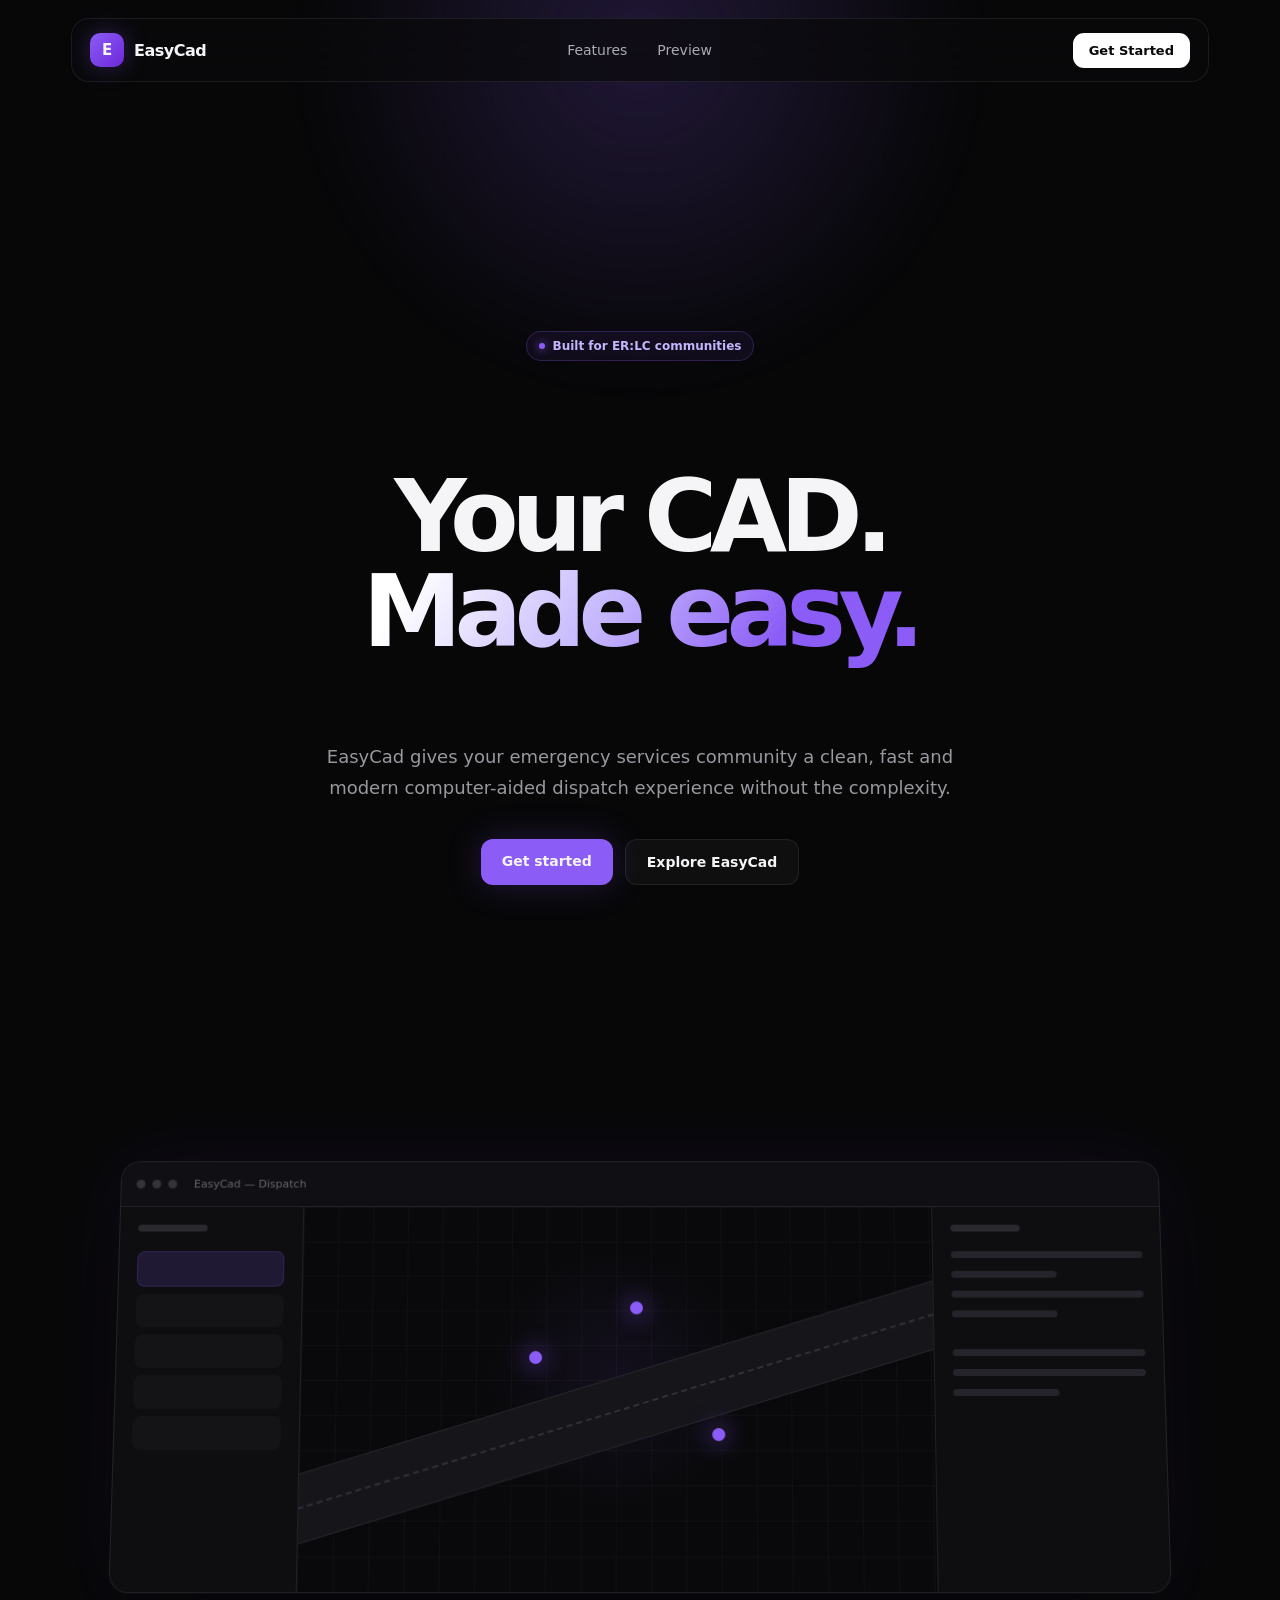
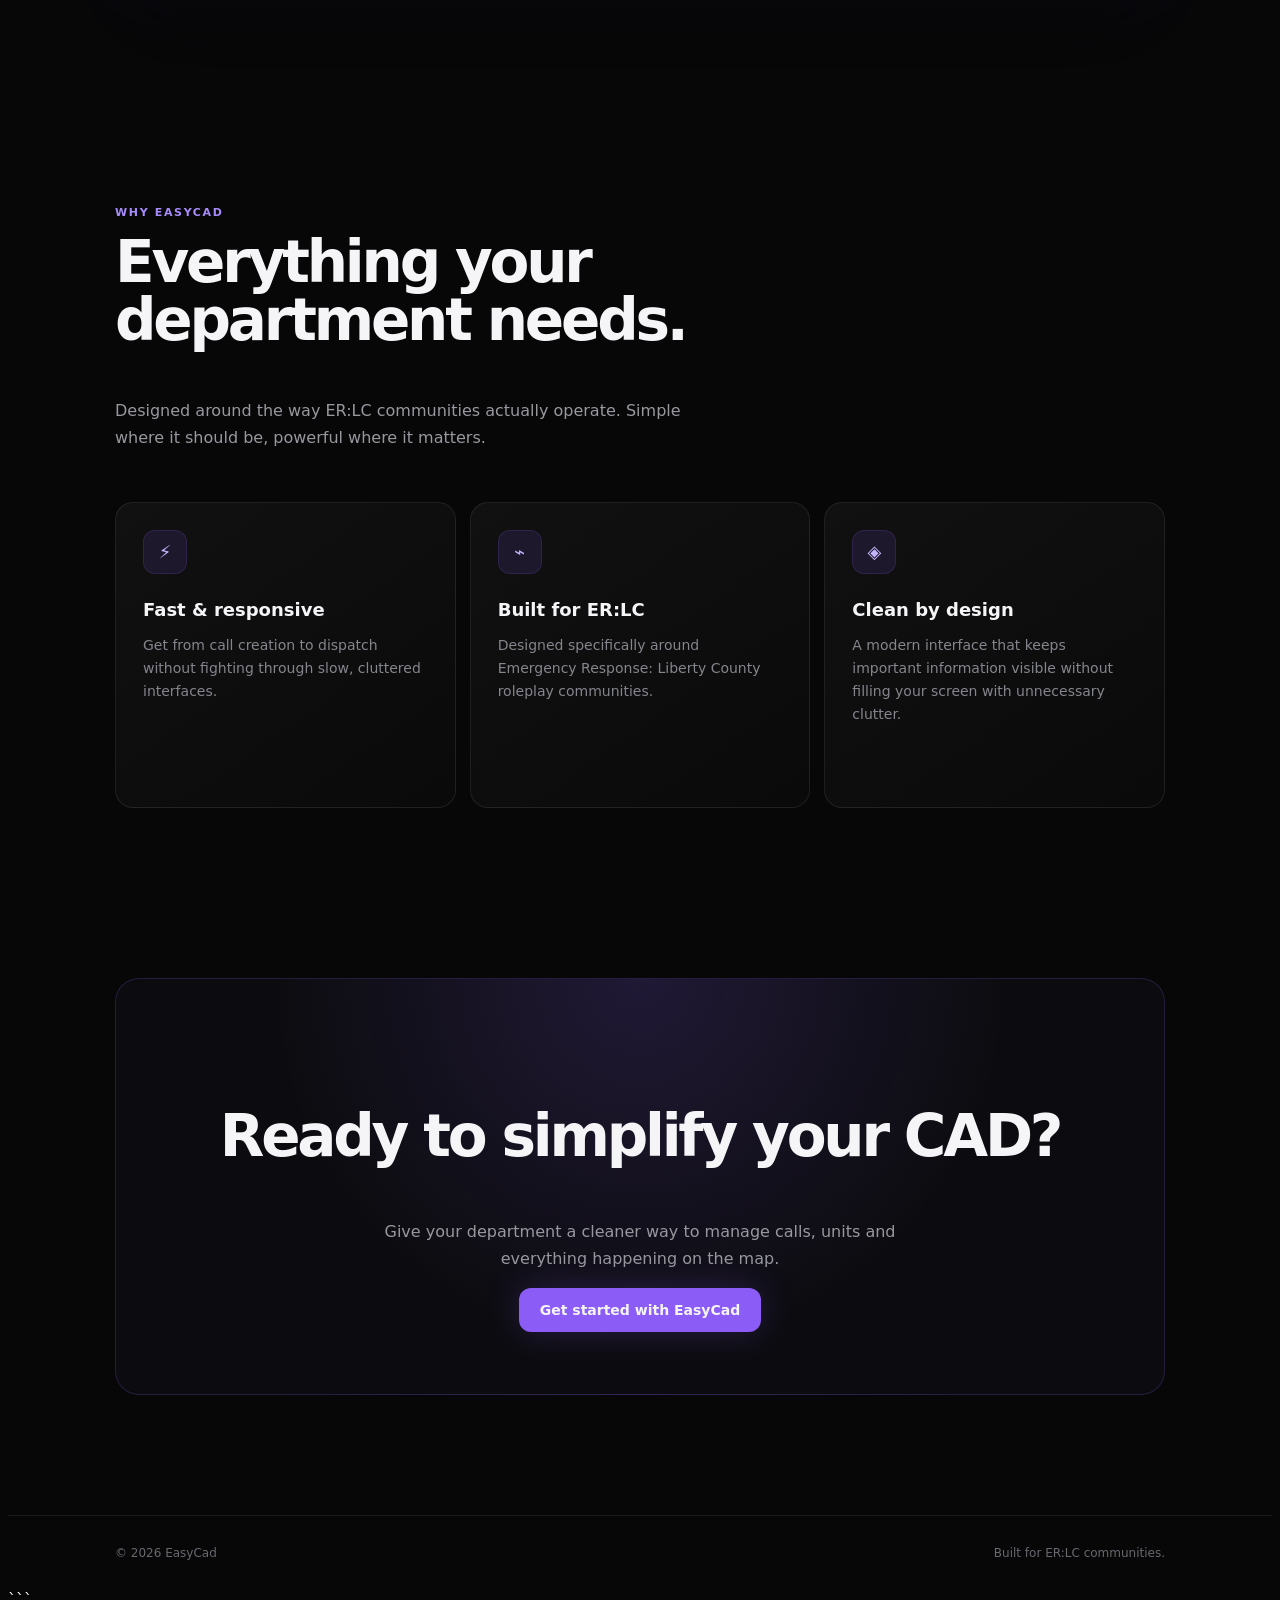
<file: index.html>
<!DOCTYPE html>
<html lang="en">
<head>
    <meta charset="UTF-8">
    <meta name="viewport" content="width=device-width, initial-scale=1.0">

    <title>EasyCad — CAD made easy</title>
    <meta
        name="description"
        content="EasyCad is a fast, modern CAD system built for ER:LC communities."
    >

    <link rel="stylesheet" href="style.css">
</head>

<body>

    <div class="background">
        <div class="grid"></div>
    </div>

    <nav class="navbar">
        <a href="#" class="brand">
            <div class="brand-icon">E</div>
            <span>EasyCad</span>
        </a>

        <div class="nav-links">
            <a href="#features">Features</a>
            <a href="#preview">Preview</a>
        </div>

        <a href="#start" class="nav-button">
            Get Started
        </a>
    </nav>

    <main>

        <section class="hero">

            <div class="hero-content">

                <div class="eyebrow">
                    <span class="status-dot"></span>
                    Built for ER:LC communities
                </div>

                <h1>
                    Your CAD.<br>
                    <span>Made easy.</span>
                </h1>

                <p>
                    EasyCad gives your emergency services community
                    a clean, fast and modern computer-aided dispatch
                    experience without the complexity.
                </p>

                <div class="hero-actions">
                    <a href="#start" class="primary-button">
                        Get started
                    </a>

                    <a href="#features" class="secondary-button">
                        Explore EasyCad
                    </a>
                </div>

            </div>

        </section>

        <section class="preview-section" id="preview">

            <div class="preview">

                <div class="window-bar">
                    <div class="window-dot"></div>
                    <div class="window-dot"></div>
                    <div class="window-dot"></div>

                    <div class="window-title">
                        EasyCad — Dispatch
                    </div>
                </div>

                <div class="cad-ui">

                    <aside class="sidebar">

                        <div class="fake-title"></div>

                        <div class="fake-item active"></div>
                        <div class="fake-item"></div>
                        <div class="fake-item"></div>
                        <div class="fake-item"></div>
                        <div class="fake-item"></div>

                    </aside>

                    <div class="map">

                        <div class="map-grid"></div>

                        <div class="map-road"></div>

                        <div class="map-marker marker-1"></div>
                        <div class="map-marker marker-2"></div>
                        <div class="map-marker marker-3"></div>

                    </div>

                    <aside class="right-panel">

                        <div class="fake-title"></div>

                        <div class="panel-line"></div>
                        <div class="panel-line short"></div>
                        <div class="panel-line"></div>
                        <div class="panel-line short"></div>

                        <br>

                        <div class="panel-line"></div>
                        <div class="panel-line"></div>
                        <div class="panel-line short"></div>

                    </aside>

                </div>

            </div>

        </section>

        <section class="features-section" id="features">

            <div class="section-inner">

                <div class="section-heading reveal">

                    <small>Why EasyCad</small>

                    <h2>
                        Everything your
                        department needs.
                    </h2>

                    <p>
                        Designed around the way ER:LC communities
                        actually operate. Simple where it should be,
                        powerful where it matters.
                    </p>

                </div>

                <div class="features">

                    <article class="feature reveal">

                        <div class="feature-icon">
                            ⚡
                        </div>

                        <h3>
                            Fast & responsive
                        </h3>

                        <p>
                            Get from call creation to dispatch without
                            fighting through slow, cluttered interfaces.
                        </p>

                    </article>

                    <article class="feature reveal">

                        <div class="feature-icon">
                            ⌁
                        </div>

                        <h3>
                            Built for ER:LC
                        </h3>

                        <p>
                            Designed specifically around Emergency
                            Response: Liberty County roleplay communities.
                        </p>

                    </article>

                    <article class="feature reveal">

                        <div class="feature-icon">
                            ◈
                        </div>

                        <h3>
                            Clean by design
                        </h3>

                        <p>
                            A modern interface that keeps important
                            information visible without filling your
                            screen with unnecessary clutter.
                        </p>

                    </article>

                </div>

            </div>

        </section>

        <section class="cta-section" id="start">

            <div class="section-inner">

                <div class="cta-box reveal">

                    <h2>
                        Ready to simplify
                        your CAD?
                    </h2>

                    <p>
                        Give your department a cleaner way to manage
                        calls, units and everything happening on the map.
                    </p>

                    <a href="#" class="primary-button">
                        Get started with EasyCad
                    </a>

                </div>

            </div>

        </section>

    </main>

    <footer>

        <div class="footer-inner">
            <span>
                © 2026 EasyCad
            </span>

            <span>
                Built for ER:LC communities.
            </span>
        </div>

    </footer>

    <script src="script.js"></script>

</body>
</html>
```
</file>
<file: style.css>
```css
* {
    box-sizing: border-box;
    margin: 0;
    padding: 0;
}

:root {
    --bg: #070708;
    --surface: #0d0d10;
    --surface-2: #121216;

    --border: rgba(255, 255, 255, 0.08);

    --text: #f5f5f7;
    --muted: #98989f;

    --accent: #8b5cf6;
    --accent-light: #a78bfa;
}

html {
    scroll-behavior: smooth;
}

body {
    background: var(--bg);
    color: var(--text);

    font-family:
        Inter,
        ui-sans-serif,
        system-ui,
        -apple-system,
        BlinkMacSystemFont,
        "Segoe UI",
        sans-serif;

    overflow-x: hidden;
}

a {
    color: inherit;
    text-decoration: none;
}

/* Background */

.background {
    position: fixed;
    inset: 0;

    pointer-events: none;

    z-index: -2;

    overflow: hidden;
}

.background::before {
    content: "";

    position: absolute;

    width: 700px;
    height: 700px;

    left: 50%;
    top: -300px;

    transform: translateX(-50%);

    background:
        radial-gradient(
            circle,
            rgba(139, 92, 246, 0.20),
            transparent 68%
        );

    filter: blur(20px);
}

.grid {
    position: absolute;
    inset: 0;

    opacity: 0.16;

    background-image:
        linear-gradient(
            rgba(255,255,255,0.035) 1px,
            transparent 1px
        ),
        linear-gradient(
            90deg,
            rgba(255,255,255,0.035) 1px,
            transparent 1px
        );

    background-size: 55px 55px;

    mask-image:
        linear-gradient(
            to bottom,
            black,
            transparent 80%
        );
}

/* Navbar */

.navbar {
    position: fixed;

    top: 18px;
    left: 50%;

    transform: translateX(-50%);

    width: min(1100px, calc(100% - 30px));
    height: 62px;

    display: flex;
    align-items: center;
    justify-content: space-between;

    padding: 0 18px;

    border: 1px solid var(--border);
    border-radius: 18px;

    background: rgba(10, 10, 12, 0.72);

    backdrop-filter: blur(18px);
    -webkit-backdrop-filter: blur(18px);

    z-index: 100;

    animation: navIn 0.8s ease forwards;
}

.brand {
    display: flex;
    align-items: center;

    gap: 10px;

    font-weight: 750;

    letter-spacing: -0.03em;
}

.brand-icon {
    width: 34px;
    height: 34px;

    display: grid;
    place-items: center;

    border-radius: 10px;

    background:
        linear-gradient(
            135deg,
            var(--accent),
            #6d28d9
        );

    box-shadow:
        0 0 25px rgba(139, 92, 246, 0.3);

    font-size: 15px;
}

.nav-links {
    display: flex;
    gap: 30px;

    color: #aaaab1;

    font-size: 14px;
}

.nav-links a {
    transition: color 0.2s ease;
}

.nav-links a:hover {
    color: white;
}

.nav-button {
    padding: 10px 16px;

    border-radius: 11px;

    background: white;
    color: #080808;

    font-size: 13px;
    font-weight: 700;

    transition:
        transform 0.2s ease,
        box-shadow 0.2s ease;
}

.nav-button:hover {
    transform: translateY(-2px);

    box-shadow:
        0 8px 30px rgba(255,255,255,0.12);
}

/* Hero */

.hero {
    min-height: 100vh;

    display: flex;
    align-items: center;
    justify-content: center;

    text-align: center;

    padding:
        150px 20px
        100px;

    position: relative;
}

.hero-content {
    max-width: 900px;
}

.eyebrow {
    display: inline-flex;
    align-items: center;

    gap: 8px;

    padding: 7px 12px;

    border:
        1px solid
        rgba(139,92,246,0.25);

    background:
        rgba(139,92,246,0.07);

    border-radius: 999px;

    color: #c4b5fd;

    font-size: 12px;
    font-weight: 600;

    margin-bottom: 25px;

    animation:
        fadeUp 0.8s 0.1s both;
}

.status-dot {
    width: 6px;
    height: 6px;

    background: var(--accent);

    border-radius: 50%;

    box-shadow:
        0 0 10px var(--accent);

    animation:
        pulse 2s infinite;
}

h1 {
    font-size:
        clamp(
            55px,
            8vw,
            100px
        );

    line-height: 0.95;

    letter-spacing: -0.075em;

    font-weight: 800;

    animation:
        fadeUp 0.8s 0.2s both;
}

h1 span {
    background:
        linear-gradient(
            120deg,
            #fff 10%,
            #c4b5fd 45%,
            var(--accent) 75%
        );

    -webkit-background-clip: text;
    background-clip: text;

    color: transparent;
}

.hero p {
    max-width: 650px;

    margin:
        30px auto 0;

    color: var(--muted);

    font-size: 18px;

    line-height: 1.7;

    animation:
        fadeUp 0.8s 0.3s both;
}

.hero-actions {
    display: flex;
    justify-content: center;

    gap: 12px;

    margin-top: 35px;

    animation:
        fadeUp 0.8s 0.4s both;
}

.primary-button,
.secondary-button {
    padding: 14px 21px;

    border-radius: 12px;

    font-size: 14px;
    font-weight: 700;

    transition:
        transform 0.25s ease,
        box-shadow 0.25s ease,
        background 0.25s ease;
}

.primary-button {
    background: var(--accent);

    box-shadow:
        0 0 35px
        rgba(139,92,246,0.22);
}

.primary-button:hover {
    transform: translateY(-3px);

    box-shadow:
        0 12px 45px
        rgba(139,92,246,0.35);
}

.secondary-button {
    border:
        1px solid
        var(--border);

    background:
        rgba(255,255,255,0.035);
}

.secondary-button:hover {
    background:
        rgba(255,255,255,0.07);

    transform:
        translateY(-3px);
}

/* Product preview */

.preview-section {
    width: min(1050px, 100%);

    margin: 0 auto;

    padding:
        0 20px
        100px;
}

.preview {
    position: relative;

    min-height: 430px;

    border:
        1px solid
        rgba(255,255,255,0.1);

    border-radius: 20px;

    overflow: hidden;

    background: #0b0b0e;

    box-shadow:
        0 40px 100px rgba(0,0,0,0.55),
        0 0 80px rgba(139,92,246,0.08);

    transform:
        perspective(1200px)
        rotateX(4deg);

    transition:
        transform 0.5s ease;
}

.preview:hover {
    transform:
        perspective(1200px)
        rotateX(0deg)
        translateY(-5px);
}

.window-bar {
    height: 45px;

    border-bottom:
        1px solid
        var(--border);

    display: flex;
    align-items: center;

    padding: 0 15px;

    gap: 7px;

    background: #101014;
}

.window-dot {
    width: 9px;
    height: 9px;

    border-radius: 50%;

    background: #333338;
}

.window-title {
    margin-left: 10px;

    font-size: 11px;

    color: #66666d;
}

.cad-ui {
    display: grid;

    grid-template-columns:
        185px
        1fr
        230px;

    min-height: 385px;
}

.sidebar,
.right-panel {
    background: #0e0e11;

    padding: 18px;
}

.sidebar {
    border-right:
        1px solid
        var(--border);
}

.right-panel {
    border-left:
        1px solid
        var(--border);
}

.fake-title {
    width: 70px;
    height: 7px;

    border-radius: 5px;

    background: #29292e;

    margin-bottom: 20px;
}

.fake-item {
    height: 34px;

    border-radius: 8px;

    margin-bottom: 7px;

    background:
        rgba(255,255,255,0.025);
}

.fake-item.active {
    background:
        rgba(139,92,246,0.15);

    border:
        1px solid
        rgba(139,92,246,0.18);
}

.map {
    position: relative;

    overflow: hidden;

    background:
        radial-gradient(
            circle at 50% 45%,
            rgba(139,92,246,0.08),
            transparent 35%
        ),
        #09090b;
}

.map-grid {
    position: absolute;
    inset: 0;

    background-image:
        linear-gradient(
            rgba(255,255,255,0.025) 1px,
            transparent 1px
        ),
        linear-gradient(
            90deg,
            rgba(255,255,255,0.025) 1px,
            transparent 1px
        );

    background-size: 35px 35px;
}

.map-road {
    position: absolute;

    width: 130%;
    height: 65px;

    left: -15%;
    top: 45%;

    background: #15151a;

    border-top:
        1px solid #25252b;

    border-bottom:
        1px solid #25252b;

    transform: rotate(-17deg);
}

.map-road::after {
    content: "";

    position: absolute;

    top: 31px;

    width: 100%;

    border-top:
        2px dashed #303038;
}

.map-marker {
    position: absolute;

    width: 13px;
    height: 13px;

    border-radius: 50%;

    background: var(--accent);

    box-shadow:
        0 0 25px var(--accent);

    animation:
        markerPulse 2s infinite;
}

.marker-1 {
    left: 36%;
    top: 38%;
}

.marker-2 {
    left: 65%;
    top: 58%;

    animation-delay: 0.6s;
}

.marker-3 {
    left: 52%;
    top: 25%;

    animation-delay: 1.1s;
}

.panel-line {
    height: 7px;

    background: #24242a;

    border-radius: 4px;

    margin-bottom: 13px;
}

.panel-line.short {
    width: 55%;
}

/* Sections */

.features-section,
.cta-section {
    padding:
        110px 20px;
}

.section-inner {
    width: min(1050px, 100%);

    margin: auto;
}

.section-heading {
    max-width: 600px;

    margin-bottom: 50px;
}

.section-heading small {
    color: var(--accent-light);

    text-transform: uppercase;

    letter-spacing: 0.15em;

    font-size: 11px;

    font-weight: 800;
}

.section-heading h2 {
    font-size:
        clamp(
            35px,
            5vw,
            58px
        );

    line-height: 1;

    letter-spacing: -0.055em;

    margin-top: 13px;
}

.section-heading p {
    color: var(--muted);

    line-height: 1.7;

    margin-top: 17px;
}

.features {
    display: grid;

    grid-template-columns:
        repeat(3, 1fr);

    gap: 14px;
}

.feature {
    min-height: 250px;

    padding: 27px;

    border:
        1px solid
        var(--border);

    border-radius: 18px;

    background:
        linear-gradient(
            145deg,
            rgba(255,255,255,0.045),
            rgba(255,255,255,0.015)
        );

    transition:
        transform 0.3s ease,
        border-color 0.3s ease,
        background 0.3s ease;
}

.feature:hover {
    transform:
        translateY(-7px);

    border-color:
        rgba(139,92,246,0.28);

    background:
        rgba(139,92,246,0.045);
}

.feature-icon {
    width: 42px;
    height: 42px;

    display: grid;
    place-items: center;

    border-radius: 12px;

    background:
        rgba(139,92,246,0.12);

    border:
        1px solid
        rgba(139,92,246,0.15);

    color: #c4b5fd;

    margin-bottom: 25px;

    font-size: 18px;
}

.feature h3 {
    font-size: 18px;

    margin-bottom: 11px;
}

.feature p {
    color: #85858d;

    line-height: 1.65;

    font-size: 14px;
}

/* CTA */

.cta-section {
    padding-top: 60px;
    padding-bottom: 120px;
}

.cta-box {
    position: relative;

    overflow: hidden;

    padding:
        75px 30px;

    text-align: center;

    border:
        1px solid
        rgba(139,92,246,0.2);

    border-radius: 24px;

    background:
        radial-gradient(
            circle at 50% 0%,
            rgba(139,92,246,0.16),
            transparent 55%
        ),
        #0c0c10;
}

.cta-box h2 {
    font-size:
        clamp(
            35px,
            5vw,
            58px
        );

    letter-spacing: -0.055em;
}

.cta-box p {
    color: var(--muted);

    max-width: 520px;

    margin:
        17px auto 28px;

    line-height: 1.7;
}

/* Footer */

footer {
    border-top:
        1px solid
        var(--border);

    padding: 30px 20px;
}

.footer-inner {
    width: min(1050px, 100%);

    margin: auto;

    display: flex;

    align-items: center;
    justify-content: space-between;

    color: #68686f;

    font-size: 12px;
}

/* Reveal */

.reveal {
    opacity: 0;

    transform:
        translateY(25px);

    transition:
        opacity 0.7s ease,
        transform 0.7s ease;
}

.reveal.visible {
    opacity: 1;

    transform:
        translateY(0);
}

/* Animations */

@keyframes fadeUp {
    from {
        opacity: 0;
        transform:
            translateY(20px);
    }

    to {
        opacity: 1;
        transform:
            translateY(0);
    }
}

@keyframes navIn {
    from {
        opacity: 0;

        transform:
            translate(-50%, -15px);
    }

    to {
        opacity: 1;

        transform:
            translate(-50%, 0);
    }
}

@keyframes pulse {
    0%,
    100% {
        opacity: 0.5;
        transform: scale(0.8);
    }

    50% {
        opacity: 1;
        transform: scale(1.15);
    }
}

@keyframes markerPulse {
    0%,
    100% {
        transform: scale(0.8);
        opacity: 0.7;
    }

    50% {
        transform: scale(1.25);
        opacity: 1;
    }
}

/* Mobile */

@media (max-width: 800px) {

    .nav-links {
        display: none;
    }

    .navbar {
        width:
            calc(100% - 20px);
    }

    .hero {
        padding-top: 130px;
    }

    .hero p {
        font-size: 16px;
    }

    .hero-actions {
        flex-direction: column;

        align-items: stretch;

        max-width: 280px;

        margin-left: auto;
        margin-right: auto;
    }

    .cad-ui {
        grid-template-columns:
            80px 1fr;
    }

    .right-panel {
        display: none;
    }

    .features {
        grid-template-columns: 1fr;
    }

    .feature {
        min-height: auto;
    }

    .footer-inner {
        flex-direction: column;

        gap: 10px;

        text-align: center;
    }
}

@media (max-width: 500px) {

    h1 {
        font-size: 52px;
    }

    .preview {
        min-height: 330px;
    }

    .cad-ui {
        min-height: 285px;
    }

    .sidebar {
        padding: 12px;
    }

    .preview-section {
        padding-left: 8px;
        padding-right: 8px;
    }
}
```
</file>
